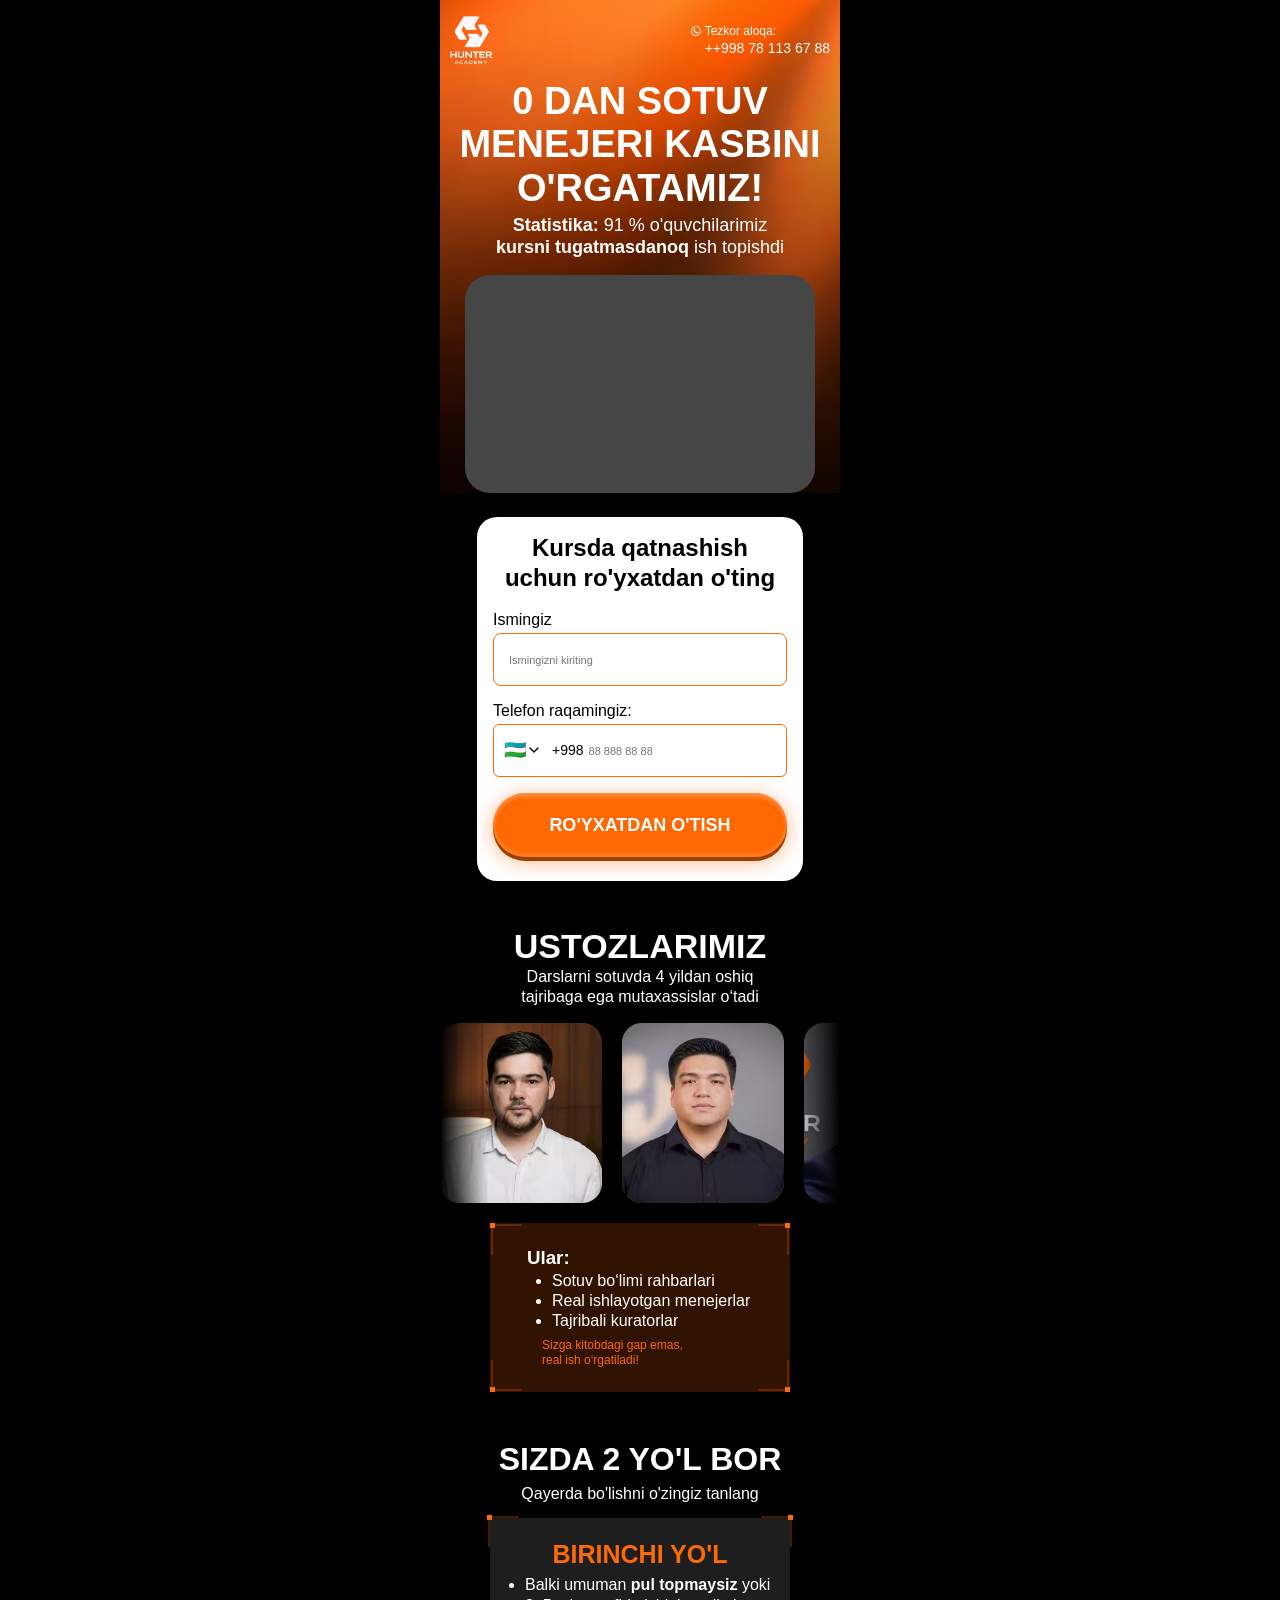
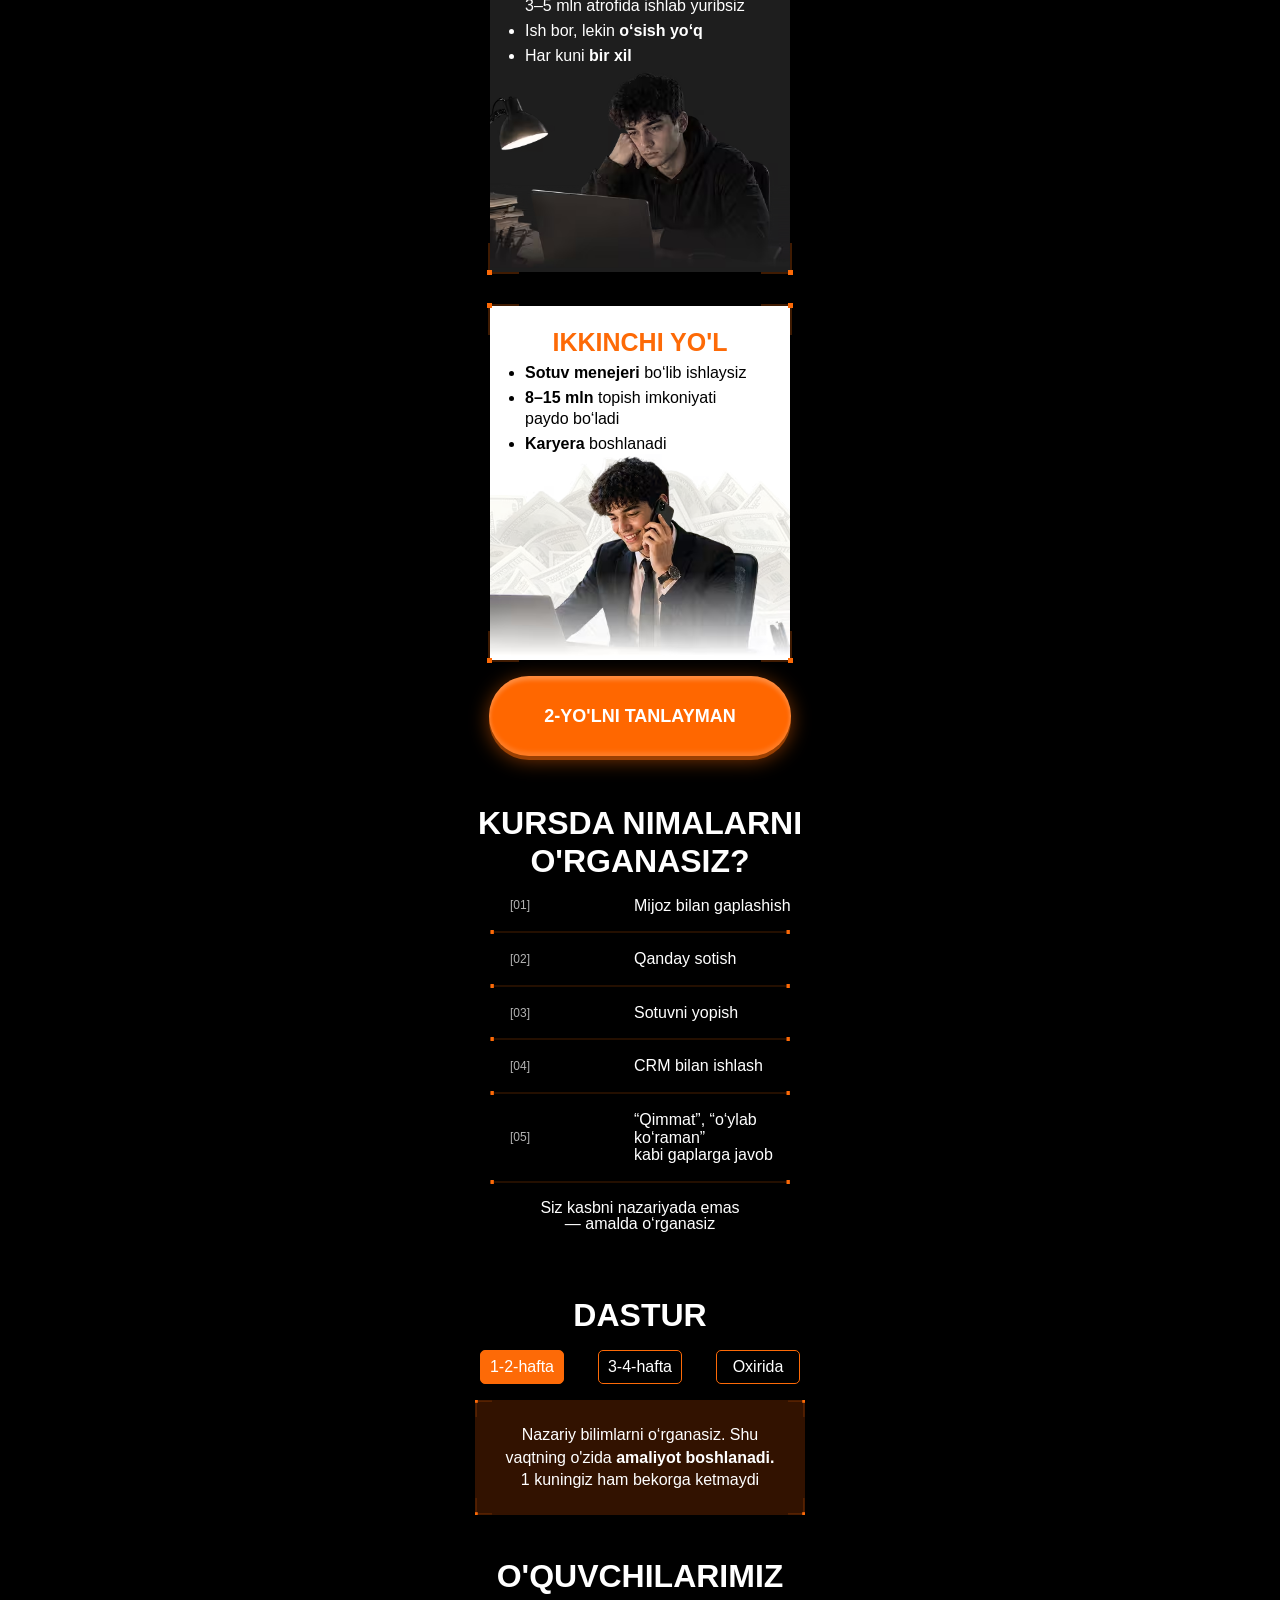
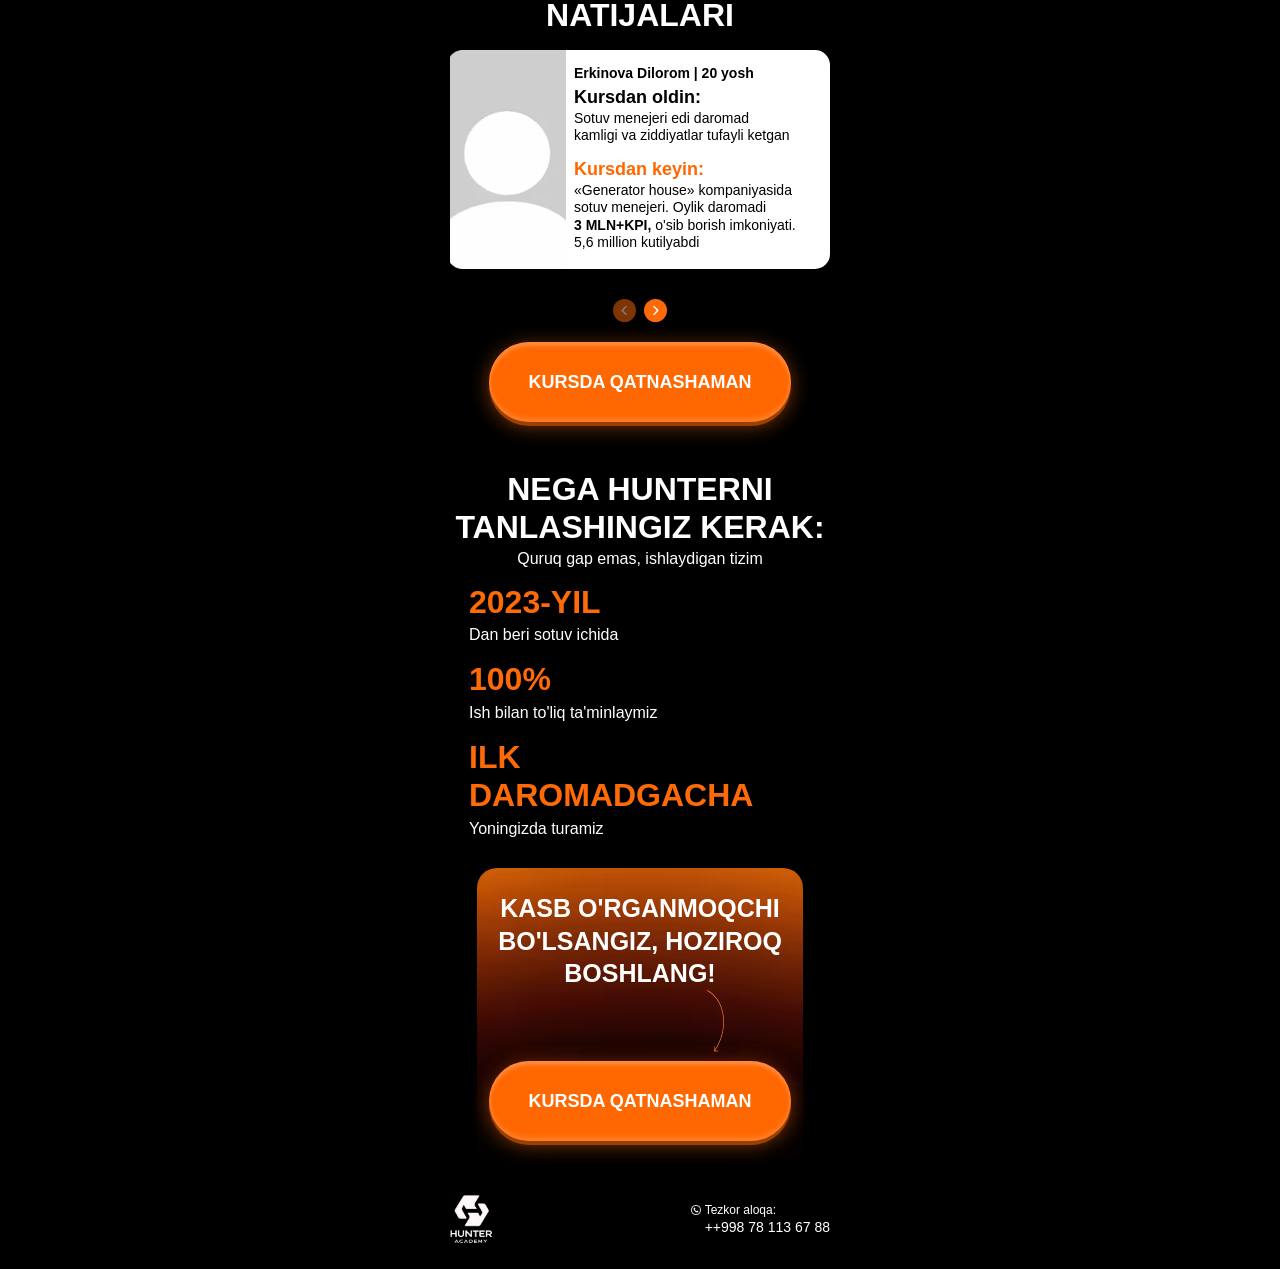
<file: index.html>
<!DOCTYPE html>
<html lang="uz">

<head>
    <meta charset="UTF-8">
    <meta name="viewport" content="width=device-width, initial-scale=1.0">
    <title>Hunter Academy</title>

    <style>
       * { margin: 0; padding: 0; box-sizing: border-box; } body { font-family: "Instrument Sans", sans-serif; background-color: black; } .heroSection { padding-bottom: 48px; } .heroContainer { max-width: 400px; margin: 0 auto; position: relative; } .heroContact__box { padding-top: 16px; background-image: url(./images/bg.avif); background-repeat: no-repeat; background-size: cover; padding-left: 10px; padding-right: 10px; background-position: center; } .heroHeader { display: flex; align-items: center; justify-content: space-between; margin-bottom: 16px; } .heroContact { display: flex; flex-direction: column; gap: 4px; color: white; } .heroContactLabel { display: flex; align-items: center; gap: 4px; } .heroContactLabel p { font-weight: 400; font-size: 12px; line-height: 100%; } .heroContactPhone { font-weight: 500; font-size: 14px; line-height: 100%; margin-left: 14px; text-align: center; } .heroTitle { font-weight: 700; font-size: clamp(29px, 9vw, 38px); line-height: 114%; letter-spacing: 2%; text-align: center; text-transform: uppercase; margin-bottom: 4px; color: white; } .heroStat { font-weight: 400; font-size: 18px; line-height: 125%; text-align: center; color: white; margin-bottom: 16px; } .heroVideoBtn { border-radius: 30px; background-color: #464646; max-width: 350px; width: 100%; border-radius: 25px; margin-bottom: 24px; height: 218px; margin-left: auto; margin-right: auto; cursor: pointer; position: relative; display: flex; flex-direction: column; align-items: center; justify-content: center; } .heroVideoBtn iframe { border-radius: 18px; } .heroFormBtn__text { font-weight: 400; font-size: 18px; line-height: 125%; color: white; position: absolute; bottom: 16px; left: 24px; } .heroForm { background-color: white; border-radius: 20px; max-width: 326px; width: 100%; padding: 16px 16px 24px 16px; display: flex; flex-direction: column; margin: 0 auto; } .heroFormTitle { font-weight: 700; font-size: 24px; line-height: 125%; text-align: center; margin-bottom: 18px; } .heroFormLabel { display: flex; flex-direction: column; margin-bottom: 4px; } .heroFormInput { margin-bottom: 16px; border: 1px solid #FD6A07; border-radius: 8px; padding: 20px 0 19px 15px; font-weight: 400; font-size: 11px; line-height: 100%; color: #9E9E9E; } .heroFormBtn { max-width: 294px; width: 100%; border-radius: 50px; background-color: #FF6700; box-shadow: 0px 4px 0px 0px #9A4003, 0px 4px 4px 0px #FFFFFF40 inset, 0px -4px 4px 0px #FFFFFF26 inset, 0px 4px 20px 0px #FD6A0780; border: none; cursor: pointer; padding: 23px 0; font-weight: 700; font-size: 18px; line-height: 100%; letter-spacing: 4%; text-transform: uppercase; color: white; text-shadow: 0px 1px 2px 0px #00000026; } .teachersSection { padding-bottom: 48px; } .teachersTitle { font-weight: 700; font-size: 34px; line-height: 100%; text-align: center; text-transform: uppercase; color: white; letter-spacing: 1.5%; margin-bottom: 4px; } .teachersSubtitle { font-weight: 400; font-size: 16px; line-height: 125%; color: white; text-align: center; margin-bottom: 16px; } .teachersWrapper { overflow: hidden; width: 100%; max-width: 400px; margin: 0 auto; margin-bottom: 20px; -webkit-mask-image: linear-gradient(to right, transparent 0, black 12%, black 88%, transparent 100%); mask-image: linear-gradient(to right, transparent 0, black 12%, black 88%, transparent 100%); } .teachersTrack { display: flex; gap: 20px; width: max-content; animation: scroll 12s linear infinite; } .teachersCard { width: 250px; /* o‘zgarmaydi */ height: 150px; /* o‘zgarmaydi */ background: #eee; border-radius: 12px; flex-shrink: 0; } /* 🔁 animation */ @keyframes scroll { 0% { transform: translateX(0); } 100% { transform: translateX(-50%); } } .teachersCard { background-color: #464646; width: 162px; height: 180px; border-radius: 20px; flex: 0 0 auto; } .teachersInfo { background-color: #321200; max-width: 300px; width: 100%; padding: 24px 0 24px 37px; margin: 0 auto; position: relative; } .teachersInfo__images img { position: absolute; } .teachersInfo__images img:nth-child(1) { top: 0; left: 0; transform: rotate(270deg); } .teachersInfo__images img:nth-child(2) { top: 0; right: 0; } .teachersInfo__images img:nth-child(3) { bottom: 0; left: 0; transform: rotate(180deg); } .teachersInfo__images img:nth-child(4) { bottom: 0; right: 0; transform: rotate(90deg); } .teachersList { color: white; margin-bottom: 7px; } .teachersList li { font-weight: 400; font-size: 16px; line-height: 125%; margin-left: 25px; } .teachersListTitle { margin-bottom: 2px; } .teachersNote { font-weight: 400; font-size: 12px; line-height: 125%; color: #FD6A07; margin-left: 15px; }
    </style>
    <link rel="stylesheet" href="./css/main.css" media="print" onload="this.media='all'" />
    <noscript>
        <link rel="stylesheet" href="./css/main.css" />
    </noscript>
</head>

<body>


    <main>
        <section class="heroSection">
            <div class="heroContainer">
                <div class="heroContact__box">
                    <div class="heroHeader">
                        <img class="heroLogo" src="./images/logo.avif" loading="lazy" decoding="async" width="42" ƒ
                            height="48" alt="logo">

                        <div class="heroContact">
                            <div class="heroContactLabel">
                                <img src="./images/call.png" loading="lazy" decoding="async" width="10" height="10"
                                    alt="call">
                                <p>Tezkor aloqa:</p>
                            </div>

                            <p class="heroContactPhone">++998 78 113 67 88</p>
                        </div>
                    </div>

                    <h1 class="heroTitle">0 dan sotuv <br> menejeri kasbini <br> o'rgatamiz!</h1>
                    <p class="heroStat"><b>Statistika:</b> 91 % o'quvchilarimiz <br> <b>kursni tugatmasdanoq</b> ish
                        topishdi
                    </p>

                    <div class="heroVideoBtn">
                        <iframe width="100%" height="400" src="https://www.youtube.com/embed/bSc1EykqG9g"
                            title="YouTube video player" frameborder="0"
                            allow="accelerometer; autoplay; clipboard-write; encrypted-media; gyroscope; picture-in-picture"
                            allowfullscreen>
                        </iframe>
                    </div>
                </div>


                <div style="padding: 0 10px;">
                    <form class="heroForm" id="heroRegistrationForm" name="hero-contact-form">
                        <h2 class="heroFormTitle">Kursda qatnashish <br> uchun ro'yxatdan o'ting</h2>

                        <label class="heroFormLabel" for="heroName">Ismingiz</label>
                        <input class="heroFormInput" type="text" id="heroName" name="name"
                            placeholder="Ismingizni kiriting" autocomplete="name" />
                        <p class="homeFormErrorText" id="heroNameError" style="display:none; margin-top:-12px;">❌
                            Ismingizni kiriting!</p>

                        <label class="heroFormLabel" for="heroPhone">Telefon raqamingiz:</label>
                        <div class="phone-input-container"
                            style="border: 1px solid #FD6A07; background-color: white; margin-bottom: 16px;">
                            <button type="button" class="selected-country" id="heroSelectedCountry">
                                <span class="selected-flag" id="heroSelectedCountryFlag">🇺🇿</span>
                                <svg id="heroDropdownIcon" xmlns="http://www.w3.org/2000/svg" width="16" height="16"
                                    viewBox="0 0 24 24" fill="none" stroke="currentColor" stroke-width="2"
                                    stroke-linecap="round" stroke-linejoin="round">
                                    <polyline points="6 9 12 15 18 9"></polyline>
                                </svg>
                                <span class="selected-code" id="heroSelectedCountryCodeText"
                                    style="font-size: 14px;">+998</span>
                            </button>
                            <div class="country-dropdown" id="heroCountryDropdown" style="display:none"></div>
                            <div class="phone-field" style="flex: 1;">
                                <input class="heroFormInput phone-input" type="tel" id="heroPhone" name="phone"
                                    inputmode="numeric" placeholder="88 888 88 88" autocomplete="tel"
                                    style="border: none; background-color: transparent; padding-left: 5px; width: 100%; margin-bottom: 0;" />
                            </div>
                        </div>
                        <p class="homeFormErrorText" id="heroPhoneError" style="display:none; margin-top:-12px;">❌
                            Telefon raqam mos emas!</p>

                        <button type="submit" class="heroFormBtn" id="heroSubmitBtn">Ro'yxatdan o'tish</button>
                    </form>
                </div>

            </div>
        </section>


        <section class="teachersSection">
            <div class="">
                <h2 class="teachersTitle">ustozlarimiz</h2>
                <p class="teachersSubtitle">Darslarni sotuvda 4 yildan oshiq <br> tajribaga ega mutaxassislar o‘tadi
                </p>

                <div class="teachersWrapper">
                    <div class="teachersTrack">
                        <div class="teachersCard">
                            <img src="./images/slider/1.avif" loading="lazy" decoding="async" width="162" height="180"
                                alt="teachers">
                        </div>
                        <div class="teachersCard">
                            <img src="./images/slider/2.avif" loading="lazy" decoding="async" width="162" height="180"
                                alt="teachers">
                        </div>
                        <div class="teachersCard">
                            <img src="./images/slider/3.avif" loading="lazy" decoding="async" width="162" height="180"
                                alt="teachers">
                        </div>
                        <div class="teachersCard">
                            <img src="./images/slider/4.avif" loading="lazy" decoding="async" width="162" height="180"
                                alt="teachers">
                        </div>

                        <!-- duplicate -->
                        <div class="teachersCard">
                            <img src="./images/slider/1.avif" loading="lazy" decoding="async" width="162" height="180"
                                alt="teachers">
                        </div>
                        <div class="teachersCard">
                            <img src="./images/slider/2.avif" loading="lazy" decoding="async" width="162" height="180"
                                alt="teachers">
                        </div>
                        <div class="teachersCard">
                            <img src="./images/slider/3.avif" loading="lazy" decoding="async" width="162" height="180"
                                alt="teachers">
                        </div>
                        <div class="teachersCard">
                            <img src="./images/slider/4.avif" loading="lazy" decoding="async" width="162" height="180"
                                alt="teachers">
                        </div>
                    </div>
                </div>

                <div class="teachersInfo">
                    <div class="teachersInfo__images">
                        <img src="./images/arrow.png" loading="lazy" decoding="async" width="32" height="32"
                            alt="arrow">
                        <img src="./images/arrow.png" loading="lazy" decoding="async" width="32" height="32"
                            alt="arrow">
                        <img src="./images/arrow.png" loading="lazy" decoding="async" width="32" height="32"
                            alt="arrow">
                        <img src="./images/arrow.png" loading="lazy" decoding="async" width="32" height="32"
                            alt="arrow">
                    </div>
                    <h3 style="color: white;" class="teachersListTitle">Ular:</h3>
                    <ul class="teachersList">
                        <li>Sotuv bo‘limi rahbarlari</li>
                        <li>Real ishlayotgan menejerlar</li>
                        <li>Tajribali kuratorlar</li>
                    </ul>

                    <p class="teachersNote">Sizga kitobdagi gap emas, <br> real ish o‘rgatiladi!</p>
                </div>
            </div>
        </section>

        <section class="pathsSection">
            <div class="pathsContainer">
                <h2 class="pathsTitle">Sizda 2 yo'l bor</h2>
                <p class="pathsSubtitle">Qayerda bo'lishni o'zingiz tanlang</p>

                <div class="pathsGrid">
                    <div class="pathsCard pathsCard--before">
                        <div class="pathsGrid__images">
                            <img src="./images/arrow.png" loading="lazy" decoding="async" width="32" height="32"
                                alt="arrow">
                            <img src="./images/arrow.png" loading="lazy" decoding="async" width="32" height="32"
                                alt="arrow">
                            <img src="./images/arrow.png" loading="lazy" decoding="async" width="32" height="32"
                                alt="arrow">
                            <img src="./images/arrow.png" loading="lazy" decoding="async" width="32" height="32"
                                alt="arrow">
                        </div>
                        <h3 class="pathsCardTitle">Birinchi yo'l</h3>
                        <ul class="pathsCardList">
                            <li>Balki umuman <b>pul topmaysiz</b> yoki <br> 3–5 mln atrofida ishlab yuribsiz</li>
                            <li>Ish bor, lekin <b>o‘sish yo‘q</b></li>
                            <li>Har kuni <b>bir xil</b></li>
                        </ul>

                        <img class="pathsCardImg" src="./images/before.avif" loading="lazy" decoding="async" width="300"
                            height="201" alt="before">
                    </div>

                    <div class="pathsCard pathsCard--after">
                        <div class="pathsGrid__images">
                            <img src="./images/arrow.png" loading="lazy" decoding="async" width="32" height="32"
                                alt="arrow">
                            <img src="./images/arrow.png" loading="lazy" decoding="async" width="32" height="32"
                                alt="arrow">
                            <img src="./images/arrow.png" loading="lazy" decoding="async" width="32" height="32"
                                alt="arrow">
                            <img src="./images/arrow.png" loading="lazy" decoding="async" width="32" height="32"
                                alt="arrow">
                        </div>
                        <h3 class="pathsCardTitle">Ikkinchi yo'l</h3>
                        <ul class="pathsCardList">
                            <li style="color: black;"><b>Sotuv menejeri</b> bo‘lib ishlaysiz</li>
                            <li style="color: black;"><b>8–15 mln</b> topish imkoniyati <br> paydo bo‘ladi</li>
                            <li style="color: black;"><b>Karyera</b> boshlanadi</li>
                        </ul>

                        <img class="pathsCardImg" src="./images/after.avif" loading="lazy" decoding="async" width="300"
                            height="201" alt="before">
                    </div>
                </div>

                <button class="pathsBtn webinar-cta">2-yo'lni tanlayman</button>
            </div>
        </section>


        <section class="topicsSection">
            <div class="topicsContainer">
                <h2 class="pathsTitle" style="margin-bottom: 16px;">kursda Nimalarni o'rganasiz?</h2>

                <div class="topicsGrid" style="margin-bottom: 16px;">
                    <div class="topicsCard">
                        <p class="topicsCardNum">[01]</p>
                        <h3 class="topicsCardTitle">Mijoz bilan gaplashish</h3>
                    </div>
                    <img src="./images/line.png" loading="lazy" decoding="async" width="349" height="4" alt="line">
                    <div class="topicsCard">
                        <p class="topicsCardNum">[02]</p>
                        <h3 class="topicsCardTitle">Qanday sotish</h3>
                    </div>
                    <img src="./images/line.png" loading="lazy" decoding="async" width="349" height="4" alt="line">
                    <div class="topicsCard">
                        <p class="topicsCardNum">[03]</p>
                        <h3 class="topicsCardTitle">Sotuvni yopish</h3>
                    </div>
                    <img src="./images/line.png" loading="lazy" decoding="async" width="349" height="4" alt="line">
                    <div class="topicsCard">
                        <p class="topicsCardNum">[04]</p>
                        <h3 class="topicsCardTitle">CRM bilan ishlash</h3>
                    </div>
                    <img src="./images/line.png" loading="lazy" decoding="async" width="349" height="4" alt="line">
                    <div class="topicsCard">
                        <p class="topicsCardNum">[05]</p>
                        <h3 class="topicsCardTitle">“Qimmat”, “o‘ylab ko‘raman” <br> kabi gaplarga javob</h3>
                    </div>
                    <img src="./images/line.png" loading="lazy" decoding="async" width="349" height="4" alt="line">
                </div>

                <p class="pathsSubtitle">Siz kasbni nazariyada emas <br> — amalda o‘rganasiz</p>
            </div>
        </section>


        <section class="programSection">
            <div class="topicsContainer">
                <h2 class="pathsTitle" style="margin-bottom: 16px;">Dastur</h2>

                <div class="programTabs">
                    <div class="programTab active" data-tab="1" style="white-space: nowrap;">
                        1-2-hafta
                    </div>
                    <div class="programTab" data-tab="2" style="white-space: nowrap;">
                        3-4-hafta
                    </div>
                    <div class="programTab" data-tab="3" style="white-space: nowrap;">
                        Oxirida
                    </div>
                </div>

                <div class="programPanel active" data-panel="1">
                    <div class="teachersInfo" style="max-width: 330px; width: 100%; padding: 24px 0;">
                        <div class="teachersInfo__images">
                            <img src="./images/arrow.png" loading="lazy" decoding="async" width="17" height="17"
                                alt="arrow">
                            <img src="./images/arrow.png" loading="lazy" decoding="async" width="17" height="17"
                                alt="arrow">
                            <img src="./images/arrow.png" loading="lazy" decoding="async" width="17" height="17"
                                alt="arrow">
                            <img src="./images/arrow.png" loading="lazy" decoding="async" width="17" height="17"
                                alt="arrow">
                        </div>
                        <p class="text">Nazariy bilimlarni o‘rganasiz. Shu <br> vaqtning o'zida <b>amaliyot
                                boshlanadi.</b> <br>
                            1 kuningiz ham bekorga
                            ketmaydi</p>
                    </div>
                </div>

                <div class="programPanel" data-panel="2">
                    <div class="teachersInfo" style="max-width: 330px; width: 100%; padding: 24px 0;">
                        <div class="teachersInfo__images">
                            <img src="./images/arrow.png" loading="lazy" decoding="async" width="17" height="17"
                                alt="arrow">
                            <img src="./images/arrow.png" loading="lazy" decoding="async" width="17" height="17"
                                alt="arrow">
                            <img src="./images/arrow.png" loading="lazy" decoding="async" width="17" height="17"
                                alt="arrow">
                            <img src="./images/arrow.png" loading="lazy" decoding="async" width="17" height="17"
                                alt="arrow">
                        </div>
                        <p class="text">Sizga ish qidirishni boshlaymiz. <b>Real <br>
                                ishga joylashasiz.</b> Ishda sizni qo'llab <br> quvvatlaymiz, xatolaringiz bilan
                            ishlaymiz</p>
                    </div>
                </div>

                <div class="programPanel" data-panel="3">
                    <div class="teachersInfo" style="max-width: 330px; width: 100%; padding: 24px 0;">
                        <div class="teachersInfo__images">
                            <img src="./images/arrow.png" loading="lazy" decoding="async" width="17" height="17"
                                alt="arrow">
                            <img src="./images/arrow.png" loading="lazy" decoding="async" width="17" height="17"
                                alt="arrow">
                            <img src="./images/arrow.png" loading="lazy" decoding="async" width="17" height="17"
                                alt="arrow">
                            <img src="./images/arrow.png" loading="lazy" decoding="async" width="17" height="17"
                                alt="arrow">
                        </div>
                        <p class="text">Sotuv menejeri bo'lib <b>karyera boshlaysiz.</b> Ilk sotuvlaringizni amalga
                            oshirasiz</p>
                    </div>
                </div>
            </div>
        </section>

        <section class="resultsSection">
            <div class="topicsContainer">
                <h2 class="pathsTitle" style="margin-bottom: 16px;">o'quvchilarimiz <br>
                    natijalari</h2>

                <div class="resultsSlider">
                    <div class="resultsSlide">
                        <div class="resultsSlidePhoto">
                            <img src="./images/classmets/4.avif" loading="lazy" decoding="async" width="116"
                                height="208" alt="images">
                        </div>

                        <div class="resultsSlideCompare">
                            <p class="resultsSlideCompare__text">Erkinova Dilorom | 20 yosh</p>
                            <h3>Kursdan oldin:</h3>
                            <p style="margin-bottom: 16px;">Sotuv menejeri edi daromad <br> kamligi va ziddiyatlar
                                tufayli ketgan</p>

                            <h3 style="color: #FF6700;">Kursdan keyin:</h3>
                            <p
                                style="font-size: 14px; line-height: 125%; font-weight: 400; font-family: 'Instrument Sans', sans-serif;">
                                «Generator house» kompaniyasida <br> sotuv menejeri. Oylik daromadi <br>
                                <b>3 MLN+KPI,</b> o'sib borish imkoniyati. <br>
                                5,6 million kutilyabdi
                            </p>
                        </div>
                    </div>

                    <div class="resultsSlide">
                        <div class="resultsSlidePhoto">
                            <img src="./images/classmets/1.avif" loading="lazy" decoding="async" width="116"
                                height="208" alt="images">
                        </div>

                        <div class="resultsSlideCompare">
                            <p class="resultsSlideCompare__text">Dexqonova Mu’mina | 23 yosh</p>
                            <h3>Kursdan oldin:</h3>
                            <p style="margin-bottom: 16px;">Hech qayerda ishlamagan</p>

                            <h3 style="color: #FF6700;">Kursdan keyin:</h3>
                            <p
                                style="font-size: 14px; line-height: 125%; font-weight: 400; font-family: 'Instrument Sans', sans-serif;">
                                «Global sert»  kompaniyasida  <br>
                                <b>Sotuv menejeri. 4 mln so’m</b> oylik daromad, keyingi oydan
                                6, 7 million kutilyabdi
                            </p>
                        </div>
                    </div>

                    <div class="resultsSlide">
                        <div class="resultsSlidePhoto">
                            <img src="./images/classmets/2.avif" loading="lazy" decoding="async" width="116"
                                height="208" alt="images">
                        </div>

                        <div class="resultsSlideCompare">
                            <p class="resultsSlideCompare__text">Xaydarov Shaxobiddin | 21 yosh</p>
                            <h3>Kursdan oldin:</h3>
                            <p style="margin-bottom: 16px;">Qorovul bo'lib ishlagan</p>

                            <h3 style="color: #FF6700;">Kursdan keyin:</h3>
                            <p
                                style="font-size: 14px; line-height: 125%; font-weight: 400; font-family: 'Instrument Sans', sans-serif;">
                                Hoover kompaniyasida sotuv <br> menejeri. Hozirda <b>3.5 million oylik</b> daromad
                                (1-oy), keyingi
                                oydan
                                5,6 million kutilyabdi
                            </p>
                        </div>
                    </div>
                    <div class="resultsSlide">
                        <div class="resultsSlidePhoto">
                            <img src="./images/classmets/3.avif" loading="lazy" decoding="async" width="116"
                                height="208" alt="images">
                        </div>

                        <div class="resultsSlideCompare">
                            <p class="resultsSlideCompare__text">Sheraliyev Diyorbek | 19 yosh</p>
                            <h3>Kursdan oldin:</h3>
                            <p style="margin-bottom: 16px;">«Uzum Nasiya» da yordamchi <br> operator edi</p>

                            <h3 style="color: #FF6700;">Kursdan keyin:</h3>
                            <p
                                style="font-size: 14px; line-height: 125%; font-weight: 400; font-family: 'Instrument Sans', sans-serif;">
                                «HERO ACADEMY» da Sotuv <br> Menejeri. Oylik daromadi kutuvi <br> $300. <b>Kelajakda
                                    600-700$</b>
                            </p>
                        </div>
                    </div>
                    <div class="resultsSlide">
                        <div class="resultsSlidePhoto">
                            <img src="./images/classmets/4.avif" loading="lazy" decoding="async" width="116"
                                height="208" alt="images">
                        </div>

                        <div class="resultsSlideCompare">
                            <p class="resultsSlideCompare__text">Doshanova Shaxlo | 34 yosh</p>
                            <h3>Kursdan oldin:</h3>
                            <p style="margin-bottom: 16px;">Toshkent Tez Tibbiy yordam <br> bo'limida operator.</p>

                            <h3 style="color: #FF6700;">Kursdan keyin:</h3>
                            <p
                                style="font-size: 14px; line-height: 125%; font-weight: 400; font-family: 'Instrument Sans', sans-serif;">
                                «Asko» kompaniyasida  sotuv <br> menejeri 2.5 mln so'm  FIKSA+KPI <br> boshlanishi 10
                                mln
                                so'mgacha  <br>
                                maqsadlari 25 MLN so’m
                            </p>
                        </div>
                    </div>
                    <div class="resultsSlide">
                        <div class="resultsSlidePhoto">
                            <img src="./images/classmets/5.avif" loading="lazy" decoding="async" width="116"
                                height="208" alt="images">
                        </div>

                        <div class="resultsSlideCompare">
                            <p class="resultsSlideCompare__text">Ilhomjon Axmedov | 25 yosh</p>
                            <h3>Kursdan oldin:</h3>
                            <p style="margin-bottom: 16px;">Oldin shafyor bo‘lib ishlagan.</p>

                            <h3 style="color: #FF6700;">Kursdan keyin:</h3>
                            <p
                                style="font-size: 14px; line-height: 125%; font-weight: 400; font-family: 'Instrument Sans', sans-serif;">
                                «BISSEL» pilisoslari kompaniyasida sotuv menejeri bo‘lib ish boshlayabdi, o'qishini
                                3-haftasida.
                                Oylik daromadi kutuvi <b>4-5 million</b> may oyi uchun, 1-oyga.
                            </p>
                        </div>
                    </div>
                </div>

                <div class="resultsDots">
                    <div class="resultsDot">
                        <svg width="23" height="23" viewBox="0 0 23 23" fill="none" xmlns="http://www.w3.org/2000/svg">
                            <g opacity="0.5">
                                <foreignObject x="-30" y="-30" width="83" height="83">
                                    <div xmlns="http://www.w3.org/1999/xhtml"
                                        style="backdrop-filter:blur(15px);clip-path:url(#bgblur_0_3369_906_clip_path);height:100%;width:100%">
                                    </div>
                                </foreignObject>
                                <circle data-figma-bg-blur-radius="30" cx="11.5" cy="11.5" r="11.5"
                                    transform="rotate(-180 11.5 11.5)" fill="#FD6A07" />
                                <path fill-rule="evenodd" clip-rule="evenodd"
                                    d="M8.63888 11.9895C8.50727 11.8597 8.43333 11.6837 8.43333 11.5001C8.43333 11.3165 8.50727 11.1405 8.63888 11.0107L12.6103 7.09443C12.7427 6.96833 12.92 6.89855 13.1041 6.90013C13.2881 6.9017 13.4642 6.97451 13.5944 7.10286C13.7245 7.23122 13.7984 7.40485 13.8 7.58636C13.8016 7.76788 13.7308 7.94275 13.6029 8.07332L10.1279 11.5001L13.6029 14.9269C13.7308 15.0575 13.8016 15.2323 13.8 15.4138C13.7984 15.5953 13.7245 15.769 13.5944 15.8973C13.4642 16.0257 13.2881 16.0985 13.1041 16.1001C12.92 16.1017 12.7427 16.0319 12.6103 15.9058L8.63888 11.9895Z"
                                    fill="white" />
                            </g>
                            <defs>
                                <clipPath id="bgblur_0_3369_906_clip_path" transform="translate(30 30)">
                                    <circle cx="11.5" cy="11.5" r="11.5" transform="rotate(-180 11.5 11.5)" />
                                </clipPath>
                            </defs>
                        </svg>
                    </div>
                    <div class="resultsDot">
                        <svg width="23" height="23" viewBox="0 0 23 23" fill="none" xmlns="http://www.w3.org/2000/svg">
                            <foreignObject x="-30" y="-30" width="83" height="83">
                                <div xmlns="http://www.w3.org/1999/xhtml"
                                    style="backdrop-filter:blur(15px);clip-path:url(#bgblur_0_3369_902_clip_path);height:100%;width:100%">
                                </div>
                            </foreignObject>
                            <circle data-figma-bg-blur-radius="30" cx="11.5" cy="11.5" r="11.5" fill="#FD6A07" />
                            <path fill-rule="evenodd" clip-rule="evenodd"
                                d="M14.3611 11.0105C14.4927 11.1403 14.5667 11.3163 14.5667 11.4999C14.5667 11.6835 14.4927 11.8595 14.3611 11.9893L10.3897 15.9056C10.2573 16.0317 10.08 16.1015 9.89593 16.0999C9.71186 16.0983 9.53578 16.0255 9.40562 15.8971C9.27546 15.7688 9.20162 15.5952 9.20003 15.4136C9.19843 15.2321 9.26919 15.0573 9.39707 14.9267L12.8721 11.4999L9.39707 8.07312C9.26919 7.94255 9.19843 7.76768 9.20003 7.58617C9.20162 7.40465 9.27546 7.23102 9.40562 7.10267C9.53578 6.97431 9.71186 6.90151 9.89593 6.89993C10.08 6.89835 10.2573 6.96813 10.3897 7.09423L14.3611 11.0105Z"
                                fill="white" />
                            <defs>
                                <clipPath id="bgblur_0_3369_902_clip_path" transform="translate(30 30)">
                                    <circle cx="11.5" cy="11.5" r="11.5" />
                                </clipPath>
                            </defs>
                        </svg>
                    </div>
                </div>

                <button class="pathsBtn webinar-cta"
                    style="margin: 0 auto; display: flex; align-items: center; justify-content: center;">Kursda
                    qatnashaman</button>
            </div>
        </section>


        <section class="whySection">
            <div class="topicsContainer">
                <h2 class="pathsTitle" style="margin-bottom: 4px;">NEGA HUNTERNI <br> TANLASHINGIZ KERAK:</h2>
                <p class="pathsSubtitle">Quruq gap emas, ishlaydigan tizim</p>

                <div class="whyStats">
                    <div class="whyStat">
                        <h3 class="whyStatNum">2023-yil</h3>
                        <p class="whyStatLabel">Dan beri sotuv ichida</p>
                    </div>
                    <div class="whyStat">
                        <h3 class="whyStatNum">100%</h3>
                        <p class="whyStatLabel">Ish bilan to'liq ta'minlaymiz</p>
                    </div>
                    <div class="whyStat">
                        <h3 class="whyStatNum">ilk daromadgacha</h3>
                        <p class="whyStatLabel">Yoningizda turamiz</p>
                    </div>
                </div>

                <div class="whyCta">
                    <h4 class="whyCtaTitle">Kasb o'rganmoqchi <br> bo'lsangiz, hoziroq <br> boshlang!</h4>

                    <img class="whyCtaArrows" src="./images/arrows.avif" loading="lazy" decoding="async" width="17"
                        height="62" alt="arrows">
                    <button class="pathsBtn webinar-cta"
                        style="margin: 0 auto; display: flex; align-items: center; justify-content: center;">Kursda
                        qatnashaman</button>
                </div>

                <div class="heroHeader" style="margin-bottom: -6px;">
                    <img class="heroLogo" src="./images/logo.avif" loading="lazy" decoding="async" width="42"
                        height="48" alt="logo">

                    <div class="heroContact">
                        <div class="heroContactLabel">
                            <img src="./images/call.png" loading="lazy" decoding="async" width="10" height="10"
                                alt="call">
                            <p>Tezkor aloqa:</p>
                        </div>

                        <p class="heroContactPhone">++998 78 113 67 88</p>
                    </div>
                </div>
            </div>
        </section>
    </main>

    <!-- Modal -->
    <div id="registrationModal" class="homeModal" style="display: none">
        <div class="homeModalOverlay"></div>
        <div class="homeFormContainer">
            <button class="closeButton" id="closeModalBtn">
                <svg xmlns="http://www.w3.org/2000/svg" width="16" height="16" viewBox="0 0 12 12" fill="none">
                    <path d="M1 11L11 1M1 1.00001L11 11" stroke="currentColor" stroke-width="1.5"
                        stroke-linecap="round" />
                </svg>
            </button>
            <div class="homeFormTop">
                <h1 class="homeFormTopTitle">
                    Ro'yxatdan o'tish uchun <br> ma'lumotlaringizni kiriting!
                </h1>
            </div>
            <form id="registrationForm" name="contact-form">
                <!-- ISM -->
                <div class="HomeFormRow">
                    <label class="HomeFormRowLabel" for="name">Ismingiz:</label>
                    <input class="HomeFormRowInput" type="text" id="name" name="name" placeholder="Ismingizni kiriting"
                        autocomplete="name" />
                    <p class="homeFormErrorText" id="nameError" style="display: none">
                        ❌ Ismingizni kiriting!
                    </p>
                </div>

                <!-- TELEFON -->
                <div class="HomeFormRow">
                    <label class="HomeFormRowLabel" for="phone">Telefon raqamingiz:</label>

                    <div class="phone-input-container">
                        <!-- LEFT: country -->
                        <button type="button" class="selected-country" id="selectedCountry">
                            <span class="selected-flag" id="selectedCountryFlag">🇺🇿</span>

                            <svg id="dropdownIcon" xmlns="http://www.w3.org/2000/svg" width="16" height="16"
                                viewBox="0 0 24 24" fill="none" stroke="currentColor" stroke-width="2"
                                stroke-linecap="round" stroke-linejoin="round">
                                <polyline points="6 9 12 15 18 9"></polyline>
                            </svg>
                            <span class="selected-code" id="selectedCountryCodeText">+998</span>
                        </button>

                        <!-- dropdown -->
                        <div class="country-dropdown" id="countryDropdown" style="display:none"></div>

                        <!-- RIGHT: phone input (number span inside) -->
                        <div class="phone-field">
                            <input class="HomeFormRowInput phone-input" type="tel" id="phone" name="phone"
                                inputmode="numeric" placeholder="88 888 88 88" autocomplete="tel"
                                style="border: none; background-color: transparent;padding-left: 5px;" />
                        </div>
                    </div>

                    <p class="homeFormErrorText" id="phoneError" style="display:none">
                        ❌ Telefon raqam mos emas!
                    </p>
                </div>


                <button type="submit" class="HomeFormBtn" id="submitBtn">DAVOM ETISH</button>
            </form>
        </div>
    </div>

    <script defer src="./js/phoneFormatter.js"></script>
    <script defer src="./js/app.js"></script>
    <!-- Meta Pixel Code -->
<script defer>
!function(f,b,e,v,n,t,s)
{if(f.fbq)return;n=f.fbq=function(){n.callMethod?
n.callMethod.apply(n,arguments):n.queue.push(arguments)};
if(!f._fbq)f._fbq=n;n.push=n;n.loaded=!0;n.version='2.0';
n.queue=[];t=b.createElement(e);t.async=!0;
t.src=v;s=b.getElementsByTagName(e)[0];
s.parentNode.insertBefore(t,s)}(window, document,'script',
'https://connect.facebook.net/en_US/fbevents.js');
fbq('init', '1554379742873169');
fbq('track', 'PageView');
</script>
<noscript><img height="1" width="1" style="display:none"
src="https://www.facebook.com/tr?id=1554379742873169&ev=PageView&noscript=1"
/></noscript>
<!-- End Meta Pixel Code -->
</body>

</html>
</file>
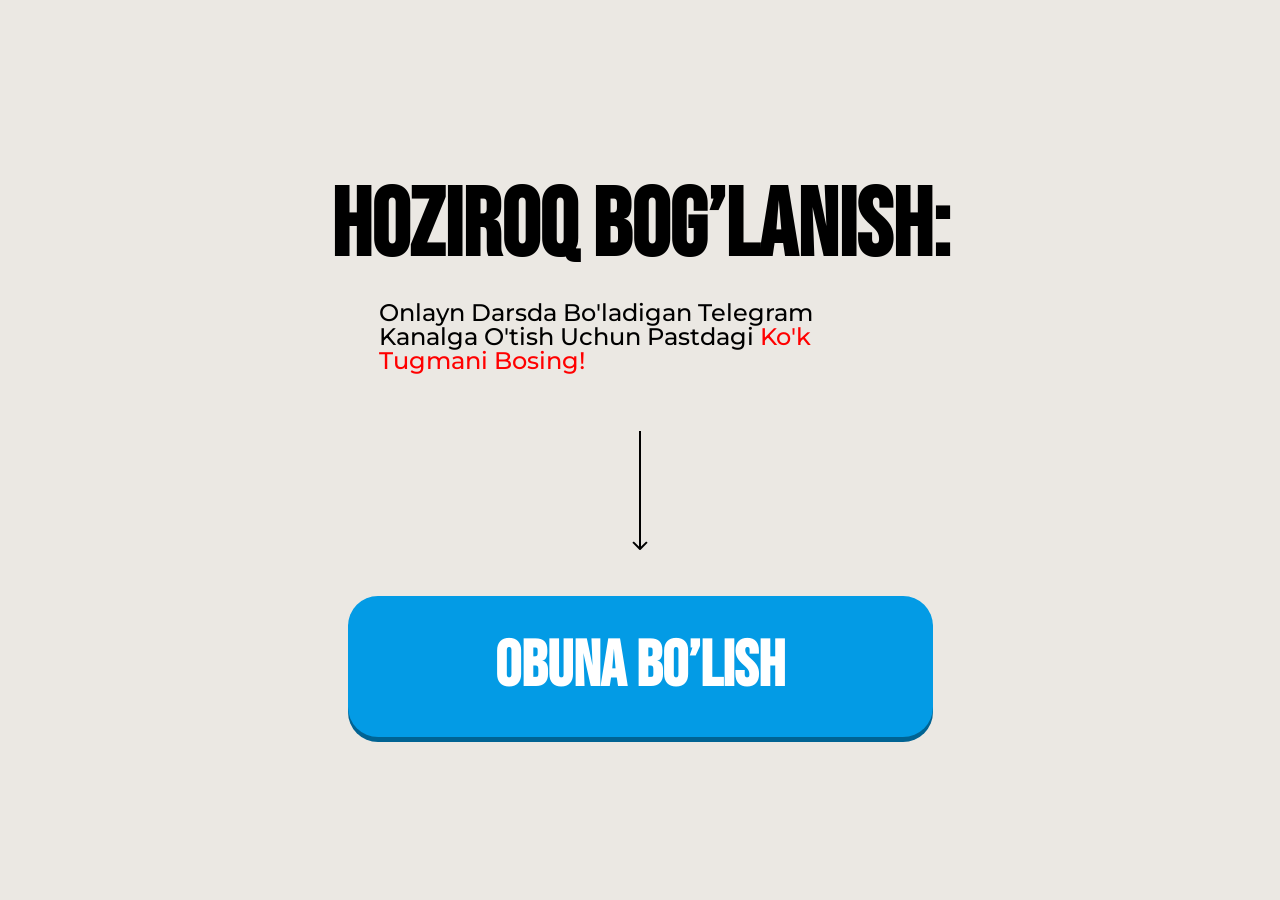
<file: thankYou.html>
<!DOCTYPE html>

<html lang="uz">

<head>
    <meta charset="UTF-8" />
    <meta name="viewport" content="width=device-width, initial-scale=1.0" />
    <title>Obuna Bo'lish</title>
    <style>
   * { margin: 0; padding: 0; box-sizing: border-box; } .header { padding-top: 0px; padding-bottom: 0px; background-color: #ebe8e3; min-height: 100vh; padding-top: 180px; } .header-container { margin-left: auto; margin-right: auto; max-width: 671px; width: 100%; display: flex; background-repeat: no-repeat; padding-left: 20px; padding-right: 20px; } .hero-left { max-width: 903px; width: 100%; display: flex; flex-direction: column; align-items: center; } .hero-title { font-family: "Bebas Neue", sans-serif; font-weight: 700; font-size: 96px; line-height: 100%; letter-spacing: 0%; text-align: center; margin-bottom: 25px; text-transform: uppercase; max-width: 622px; } .hero-text { font-family: "Montserrat", sans-serif; font-weight: 500; font-size: 24px; line-height: 100%; letter-spacing: 0%; margin-bottom: 58px; max-width: 522px; } .hero-text>span { color: #ff0000; } .hero-btn-box { max-width: 585px; width: 100%; } .hero-img { text-align: center; align-items: center; justify-content: center; margin-bottom: 46px; display: flex; margin-left: auto; margin-right: auto; } .hero-btn { display: flex; align-items: center; justify-content: center; font-family: "Bebas Neue", sans-serif; font-weight: 700; font-size: 64px; line-height: 100%; text-align: center; padding: 39px 0px 38px 0px; background-color: #039BE5; box-shadow: 0px 5px 0px 0px #006393; color: white; border-radius: 30px; max-width: 585px; width: 100%; border: none; text-transform: uppercase; margin-bottom: 42px; text-decoration: none; max-height: 142px; } .hero-box { padding: 0 35px 0 20px; border-radius: 10px; border: 1px solid #bcbcbc; background-color: #fff; max-width: 585px; width: 100%; display: flex; align-items: center; gap: 12px; } .hero-box-text { font-family: "Montserrat", sans-serif; font-weight: 600; font-size: 16px; line-height: 100%; letter-spacing: 0%; } .img { display: none; } .hero-box-img { width: 70px; min-height: 70px; } @media (max-width: 500px) { .header { padding-top: 30%; padding-bottom: 0px; background-image: none; } .hero-left { display: block; } .header-container { margin-left: auto; margin-right: auto; text-align: center; padding-left: 10px; padding-right: 10px; } .hero-title { font-weight: 700; font-size: 40px; line-height: 100%; letter-spacing: 0%; text-align: center; margin-bottom: 5px; } .hero-text { font-weight: 500; font-size: 14px; line-height: 100%; letter-spacing: 0%; margin-bottom: 28px; max-width: 355px; width: 100%; margin-left: auto; margin-right: auto; } .hero-img { margin-bottom: 24px; height: 69px; } .hero-btn { font-weight: 700; font-size: 32px; line-height: 100%; letter-spacing: 0%; text-align: center; padding: 23px 0px 20px 0px; border-radius: 30px; max-width: 345px; width: 100%; margin-left: auto; margin-right: auto; margin-bottom: 25px; } .hero-box { padding: 5px 10px 10px 9px; border-radius: 10px; text-align: left; max-width: 372px; margin-left: auto; margin-right: auto; } .hero-box-img { max-width: 41px; width: 41px; min-width: 41px; height: auto; object-fit: contain; min-height: 40px; } .hero-box-text { font-weight: 600; font-size: 11px; line-height: 130%; letter-spacing: 0%; padding-top: 3px; padding-bottom: 2px; } .img { display: flex; max-width: 632px; width: 100%; margin-left: auto; margin-right: auto; width: 100%; object-fit: cover; height: auto; } }
    </style>
    <link rel="preload" href="https://fonts.googleapis.com/css2?family=Bebas+Neue" as="style" />
    <link rel="preload" href="https://fonts.googleapis.com/css2?family=Montserrat:wght@500;600;700" as="style" />
    <link href="https://fonts.googleapis.com/css2?family=Bebas+Neue&family=Montserrat:wght@500;600;700&display=swap" rel="stylesheet" />
</head>

<body>
    <section class="header">
        <div class="header-container">
            <div class="hero-left">
                <h2 class="hero-title">Hoziroq bog’lanish:</h2>
                <p class="hero-text">
                    Onlayn Darsda Bo'ladigan Telegram Kanalga O'tish Uchun Pastdagi <span>Ko'k Tugmani Bosing!</span>
                </p>
                <div class="hero-btn-box">
                    <img class="hero-img" src="./images/strelka.svg" alt="Arrow icon" />
                    <a href="https://t.me/HunterAcademy_admin" class="hero-btn thankYouBtn">obuna bo’lish</a>
                </div>
            </div>
        </div>
    </section>
    <script defer src="./js/thankYou.js"></script>
    <!-- Meta Pixel Code -->
<script defer>
!function(f,b,e,v,n,t,s)
{if(f.fbq)return;n=f.fbq=function(){n.callMethod?
n.callMethod.apply(n,arguments):n.queue.push(arguments)};
if(!f._fbq)f._fbq=n;n.push=n;n.loaded=!0;n.version='2.0';
n.queue=[];t=b.createElement(e);t.async=!0;
t.src=v;s=b.getElementsByTagName(e)[0];
s.parentNode.insertBefore(t,s)}(window, document,'script',
'https://connect.facebook.net/en_US/fbevents.js');
fbq('init', '1554379742873169');
fbq('track', 'PageView');
fbq('track', 'Lead');
</script>
<noscript><img height="1" width="1" style="display:none"
src="https://www.facebook.com/tr?id=1554379742873169&ev=PageView&noscript=1"
/></noscript>
<!-- End Meta Pixel Code -->
</body>

</html>
</file>
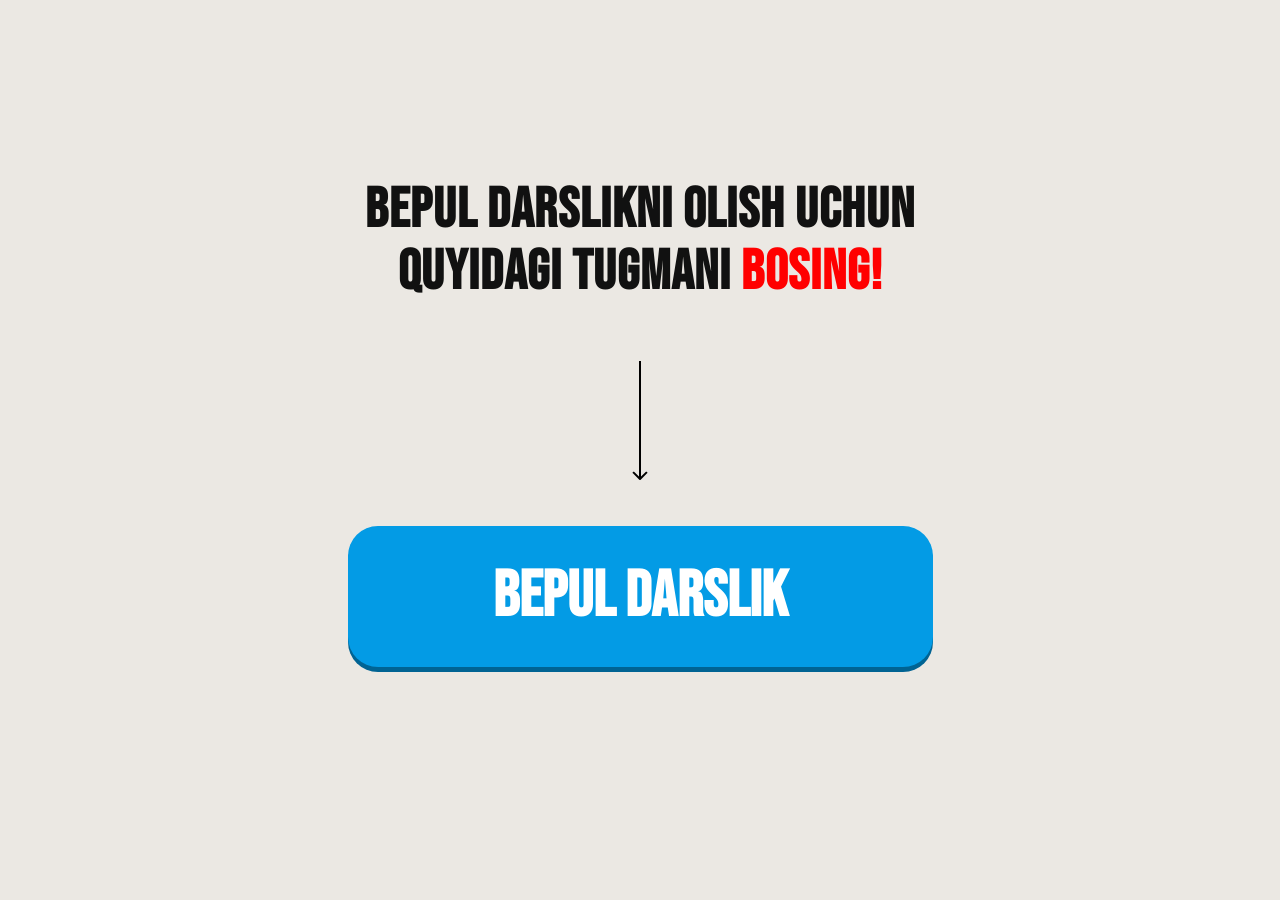
<file: thankYou2.html>
<!DOCTYPE html>

<html lang="uz">

<head>
    <meta charset="UTF-8" />
    <meta name="viewport" content="width=device-width, initial-scale=1.0" />
    <title>Obuna Bo'lish</title>
    <style>
* { margin: 0; padding: 0; box-sizing: border-box; } .header { padding-top: 0px; padding-bottom: 0px; background-color: #ebe8e3; min-height: 100vh; padding-top: 180px; } .header-container { margin-left: auto; margin-right: auto; max-width: 671px; width: 100%; display: flex; background-repeat: no-repeat; padding-left: 20px; padding-right: 20px; } .hero-left { max-width: 903px; width: 100%; display: flex; flex-direction: column; align-items: center; } .hero-text { font-family: "Bebas Neue", sans-serif; font-weight: 700; font-size: 56px; line-height: 110%; letter-spacing: 1px; text-align: center; margin-bottom: 58px; max-width: 622px; text-transform: uppercase; color: #111; } .hero-text>span { color: #ff0000; } .hero-btn-box { max-width: 585px; width: 100%; } .hero-img { text-align: center; align-items: center; justify-content: center; margin-bottom: 46px; display: flex; margin-left: auto; margin-right: auto; } .hero-btn { display: flex; align-items: center; justify-content: center; font-family: "Bebas Neue", sans-serif; font-weight: 700; font-size: 64px; line-height: 100%; letter-spacing: 1%; text-align: center; padding: 39px 0px 38px 0px; background-color: #039BE5; box-shadow: 0px 5px 0px 0px #006393; color: white; border-radius: 30px; max-width: 585px; width: 100%; border: none; text-transform: uppercase; margin-bottom: 42px; text-decoration: none; max-height: 142px; } .hero-box { padding: 0 35px 0 20px; border-radius: 10px; border: 1px solid #bcbcbc; background-color: #fff; max-width: 585px; width: 100%; display: flex; align-items: center; gap: 12px; } .hero-box-text { font-family: "Montserrat", sans-serif; font-weight: 600; font-size: 16px; line-height: 100%; letter-spacing: 0%; } .img { display: none; } .hero-box-img { width: 70px; min-height: 70px; } @media (max-width: 500px) { .header { padding-top: 30%; padding-bottom: 0px; background-image: none; } .hero-left { display: block; } .header-container { margin-left: auto; margin-right: auto; text-align: center; padding-left: 10px; padding-right: 10px; } .hero-text { font-weight: 700; font-size: clamp(28px, 9.5vw, 31px); line-height: 115%; letter-spacing: 0.5px; margin-bottom: 28px; max-width: 355px; width: 100%; margin-left: auto; margin-right: auto; } .hero-img { margin-bottom: 24px; height: 69px; } .hero-btn { font-weight: 700; font-size: 32px; line-height: 100%; letter-spacing: 0%; text-align: center; padding: 23px 0px 20px 0px; border-radius: 30px; max-width: 345px; width: 100%; margin-left: auto; margin-right: auto; margin-bottom: 25px; } .hero-box { padding: 5px 10px 10px 9px; border-radius: 10px; text-align: left; max-width: 372px; margin-left: auto; margin-right: auto; } .hero-box-img { max-width: 41px; width: 41px; min-width: 41px; height: auto; object-fit: contain; min-height: 40px; } .hero-box-text { font-weight: 600; font-size: 11px; line-height: 130%; letter-spacing: 0%; padding-top: 3px; padding-bottom: 2px; } .img { display: flex; max-width: 632px; width: 100%; margin-left: auto; margin-right: auto; width: 100%; object-fit: cover; height: auto; } }
    </style>
    <link rel="preload" href="https://fonts.googleapis.com/css2?family=Bebas+Neue" as="style" />
    <link rel="preload" href="https://fonts.googleapis.com/css2?family=Montserrat:wght@500;600;700" as="style" />
    <link href="https://fonts.googleapis.com/css2?family=Bebas+Neue&family=Montserrat:wght@500;600;700&display=swap"
        rel="stylesheet" />
</head>

<body>
    <section class="header">
        <div class="header-container">
            <div class="hero-left">
                <p class="hero-text">
                    Bepul darslikni olish uchun quyidagi tugmani <span>bosing!</span>
                </p>
                <div class="hero-btn-box">
                    <img class="hero-img" src="./images/strelka.svg" alt="Arrow icon" />
                    <a href="https://t.me/HunterAcademy_admin" class="hero-btn thankYouBtn">Bepul Darslik</a>
                </div>
            </div>
        </div>
    </section>
    <script defer src="./js/thankYou.js"></script>
    <!-- Meta Pixel Code -->
    <script defer>
        !function (f, b, e, v, n, t, s) {
            if (f.fbq) return; n = f.fbq = function () {
                n.callMethod ?
                n.callMethod.apply(n, arguments) : n.queue.push(arguments)
            };
            if (!f._fbq) f._fbq = n; n.push = n; n.loaded = !0; n.version = '2.0';
            n.queue = []; t = b.createElement(e); t.async = !0;
            t.src = v; s = b.getElementsByTagName(e)[0];
            s.parentNode.insertBefore(t, s)
        }(window, document, 'script',
            'https://connect.facebook.net/en_US/fbevents.js');
        fbq('init', '1554379742873169');
        fbq('track', 'PageView');
        fbq('track', 'Lead');
    </script>
    <noscript><img height="1" width="1" style="display:none"
            src="https://www.facebook.com/tr?id=1554379742873169&ev=PageView&noscript=1" /></noscript>
    <!-- End Meta Pixel Code -->
</body>

</html>
</file>
<file: css/main.css>
.pathsSection { padding-bottom: 48px; } .pathsTitle { font-weight: 700; font-size: 32px; line-height: 120%; text-align: center; text-transform: uppercase; color: white; margin-bottom: 8px; } .pathsSubtitle { font-weight: 400; font-size: 16px; line-height: 100%; text-align: center; color: white; margin-bottom: 16px; } .pathsGrid { display: flex; flex-direction: column; gap: 18px; } .pathsContainer { max-width: 400px; margin: 0 auto; padding: 0 10px; position: relative; margin: 0 auto; display: flex; flex-direction: column; justify-content: center; align-items: center; } .pathsCard { background-color: #1E1E1E; max-width: 300px; width: 100%; position: relative; padding: 24px 0 0 0; margin-bottom: 16px; } .pathsCardTitle { font-weight: 700; font-size: 25px; line-height: 100%; text-transform: uppercase; color: #FD6A07; margin-bottom: 8px; text-align: center; letter-spacing: 3%; } .pathsCardList { margin-left: 35px; display: flex; flex-direction: column; gap: 4px; } .pathsCardList li { font-weight: 400; font-size: 16px; line-height: 130%; color: white; } .pathsCardImg { max-width: 300px; width: 100%; height: auto; margin-left: -px; } .pathsGrid__images img { position: absolute; } .pathsGrid__images img:nth-child(1) { top: -3px; left: -3px; transform: rotate(270deg); } .pathsGrid__images img:nth-child(2) { top: -3px; right: -3px; } .pathsGrid__images img:nth-child(3) { bottom: -3px; left: -3px; transform: rotate(180deg); } .pathsGrid__images img:nth-child(4) { bottom: -3px; right: -3px; transform: rotate(90deg); } .pathsCard--after { background-color: white; } .pathsBtn { max-width: 302px; width: 100%; cursor: pointer; border: none; border-radius: 50px; background-color: #FF6700; box-shadow: 0px 4px 0px 0px #9A4003, 0px 4px 4px 0px #FFFFFF40 inset, 0px -4px 4px 0px #FFFFFF26 inset, 0px 4px 20px 0px #FD6A0780; padding: 31px 0; color: white; font-weight: 700; font-size: 18px; line-height: 100%; letter-spacing: 4%; text-shadow: 0px 1px 2px 0px #00000026; text-transform: uppercase; } .topicsSection { padding-bottom: 48px; } .topicsContainer { max-width: 400px; margin: 0 auto; padding: 0 10px; } .topicsGrid { display: flex; flex-direction: column; gap: 16px; } .topicsGrid img { margin: 0 auto; max-width: 300px; width: 100%; } .topicsCard { display: flex; align-items: center; margin-left: 60px; max-width: 310px; width: 100%; color: white; gap: 104px; } .topicsCardNum { font-weight: 400; font-size: 12px; line-height: 100%; text-align: center; text-transform: uppercase; opacity: 70%; } .topicsCardTitle { font-weight: 400; font-size: 16px; line-height: 110%; } .programSection { padding-bottom: 42px; } .programTabs { display: flex; align-items: center; justify-content: center; gap: 34px; } .programTab { border: 1px solid #FD6A07; border-radius: 5px; max-width: 84px; width: 100%; font-weight: 500; font-size: 16px; line-height: 100%; letter-spacing: 4%; cursor: pointer; text-align: center; color: white; padding: 8px; margin-bottom: 16px; } .programTab.active { background-color: #FD6A07; color: white; } .programPanel { display: none; } .programPanel.active { display: block; } .text { font-weight: 400; font-size: 16px; line-height: 140%; text-align: center; color: white; } .resultsSection { padding-bottom: 48px; } .resultsSlider { margin-bottom: 30px; margin-left: auto; margin-right: auto; display: flex; overflow-x: auto; scroll-snap-type: x mandatory; scrollbar-width: none; -ms-overflow-style: none; -webkit-overflow-scrolling: touch; scroll-behavior: smooth; } .resultsSlider::-webkit-scrollbar { display: none; } .resultsSlide { background-color: white; width: 400px; border-radius: 15px; flex: 0 0 100%; scroll-snap-align: center; display: flex; } .resultsSlidePhoto { background-color: #DCDCDC; border-top-left-radius: 15px; border-bottom-left-radius: 15px; max-width: 116px; height: 219px; position: relative; width: 100%; } .resultsSlidePhoto img { margin-bottom: 5px; object-fit: cover; flex-shrink: 0; height: 219px; } .resultsSlideCompare { padding: 16px 0 8px 8px; } .resultsSlideCompare h3 { font-weight: 700; font-size: 18px; font-family: "Instrument Sans", sans-serif; line-height: 100%; margin-bottom: 4px; } .resultsSlideCompare__text { font-family: "Instrument Sans", sans-serif; font-weight: 600; font-size: 14px; line-height: 100%; margin-bottom: 8px; } .resultsSlideCompare { font-family: 'Instrument Sans', sans-serif; font-weight: 400; font-size: 14px; line-height: 120%; } .resultsDots { display: flex; align-items: center; justify-content: center; cursor: pointer; gap: 8px; margin-bottom: 16px; } .whySection { padding-bottom: 32px; } .whyStats { display: flex; flex-direction: column; gap: 16px; max-width: 342px; width: 100%; margin-left: 20px; margin-bottom: 30px; margin-left: auto; margin-right: auto; justify-content: center; } .whyStatNum { font-weight: 700; font-size: 32px; line-height: 120%; text-transform: uppercase; color: #FD6A07; margin-bottom: 4px; } .whyStatLabel { font-weight: 400; font-size: 16px; line-height: 120%; color: white; } .whyCta { background-image: url(../images/bgs.avif); background-repeat: no-repeat; background-size: cover; border-radius: 20px; max-width: 326px; padding: 24px 0 22px 0; width: 100%; margin-bottom: 32px; margin-left: auto; margin-right: auto; background-position: center; } .whyCtaTitle { font-weight: 700; font-size: 25px; line-height: 130%; letter-spacing: 2%; text-align: center; text-transform: uppercase; color: white; } .whyCtaArrows { margin-left: 230px; margin-bottom: 5px; } .pathsBtn {} .teachersGrid { display: flex; gap: 12px; max-width: 400px; margin: 0 auto; padding: 0 10px; overflow-x: auto; overflow-y: hidden; scroll-snap-type: x mandatory; -webkit-overflow-scrolling: touch; scrollbar-width: none; } .teachersGrid::-webkit-scrollbar { display: none; } .teachersCard { flex: 0 0 auto; scroll-snap-align: start; } @media (max-width:400px) { .topicsCard { margin-left: 30px; } } @media (max-width:350px) { .topicsCard { margin-left: 0px; gap: 90px; } .pathsTitle { font-size: 31px; } } .homeModal, .homeModalOverlay { position: fixed; top: 0; height: 100vh; width: 100%; left: 0; } .homeModal { z-index: 30; justify-content: center; align-items: center; display: flex; } .homeModalOverlay { background-color: rgba(0, 0, 0, 0.3); backdrop-filter: blur(5px); } .homeFormContainer { position: relative; z-index: 30; background-color: #fff; color: #000; border-radius: 8px; padding: 20px 40px 40px; width: 100%; max-width: 520px; box-shadow: 0 4px 12px rgba(0, 0, 0, 0.1); margin: 0 20px; position: fixed; top: 50%; left: 50%; transform: translate(-50%, -50%); } .homeFormTop { display: flex; justify-content: space-between; } .homeFormTopTitle { font-family: Inter, sans-serif; font-size: clamp(21px, 6.6vw, 24px); margin: 0 0 20px; color: #000; font-weight: 600; text-align: center; margin-left: auto; margin-right: auto; } .closeButton { background: 0 0; border: none; cursor: pointer; padding: 4px; justify-content: center; align-items: center; display: flex; position: absolute; top: 20px; right: 20px; color: #000; } .homeFormErrorText { color: #e53e3e; margin-bottom: 12px; font-size: 14px; font-family: system-ui, -apple-system, BlinkMacSystemFont, "Segoe UI", sans-serif; padding-top: 5px; padding-bottom: 5px; } .HomeFormRowInput, .HomeFormRowLabel { font-family: system-ui, -apple-system, BlinkMacSystemFont, "Segoe UI", sans-serif; font-size: 18px; } .HomeFormRow { margin-bottom: 20px; } .HomeFormRowLabel { display: block; margin-bottom: 6px; color: #000; } .HomeFormRowInput { width: 100%; padding: 10px 16px; border: 1px solid #c9c9c9; min-height: 48px; background-color: #f3f7f8; border-radius: 6px; font-weight: 400; outline: 0; height: 50px; transition: border-color 0.2s; } .HomeFormRowInput:focus { border-color: #D40000; } .HomeFormRowInput::placeholder { color: #aaa; } .HomeFormBtn { font-family: sans-serif; height: 60px; width: 100%; cursor: pointer; border-radius: 10px; background-color: #FF6700; transition: 0.3s; font-weight: 700; font-size: 28px; color: white; text-transform: uppercase; border: none; position: relative; display: flex; align-items: center; justify-content: center; } .phone-input-container { display: flex; align-items: center; position: relative; border: 1px solid #c9c9c9; background-color: transparent; border-radius: 6px; } .phone-input-container:focus { border-color: #e71f1f; } .selected-code { display: flex; margin-left: 10px; } .country-selector { position: relative; margin-right: 10px; } .selected-country { color: #000; display: flex; align-items: center; padding: 10px; padding-right: 0; border-radius: 6px; cursor: pointer; min-height: 50px; font-family: sans-serif !important; font-size: 18px; font-weight: 400 !important; min-width: max-content; border: none; background-color: transparent; } .country-dropdown { position: absolute; top: 110%; left: 0; width: 100%; background-color: #fff; border: 1px solid #c9c9c9; border-radius: 6px; box-shadow: 0 4px 12px rgba(0, 0, 0, 0.1); z-index: 40; max-height: 200px; overflow-y: auto; font-family: sans-serif !important; font-weight: 400 !important; } .country-option { display: flex; justify-content: space-between; align-items: center; padding: 10px; cursor: pointer; font-family: sans-serif; font-weight: 400 !important; } .country-option:hover { background-color: #f3f7f8; } .country-option.selected { background-color: #e6f0fa; } @media screen and (max-width: 768px) { .homeFormContainer { max-width: 100%; padding: 80px 20px 20px; margin: 0; border-radius: 6px; height: 100vh; } .homeFormTopTitle { text-align: center; max-width: 408px; margin-left: auto; margin-right: auto; font-weight: 700; margin-bottom: 15px; } .homeFormTop { flex-direction: column; align-items: flex-start; } .closeButton { width: 100%; height: 50px; background-color: #000; color: #fff; padding-right: 20px; top: 0; left: 0; justify-content: end; } .homeFormErrorText { font-size: 12px; margin-bottom: 8px; } .HomeFormRowLabel { margin-bottom: 6px; } .HomeFormRowInput { padding: 0 12px; min-height: 40px; background-color: transparent; } .HomeFormRowInput::placeholder { color: #a3a3a3; } .HomeFormBtn { font-size: 18px; font-weight: 700; margin-top: 24px; } } @media screen and (max-width: 480px) { .homeFormContainer { max-width: 100%; padding: 80px 20px 20px; margin: 0; border-radius: 6px; height: 100vh; } .homeFormTopTitle { text-align: center; margin: 0 auto 15px; } .homeFormErrorText { font-size: 12px; margin-bottom: 8px; } .HomeFormRowLabel { margin-bottom: 6px; } .HomeFormRowInput { padding: 0 12px; min-height: 40px; background-color: transparent; border-radius: 10px; } .HomeFormRowInput::placeholder { color: #a3a3a3; } .HomeFormBtn { font-size: 16px; padding: 10px 0; margin-top: 24px; height: 50px; } }
</file>
